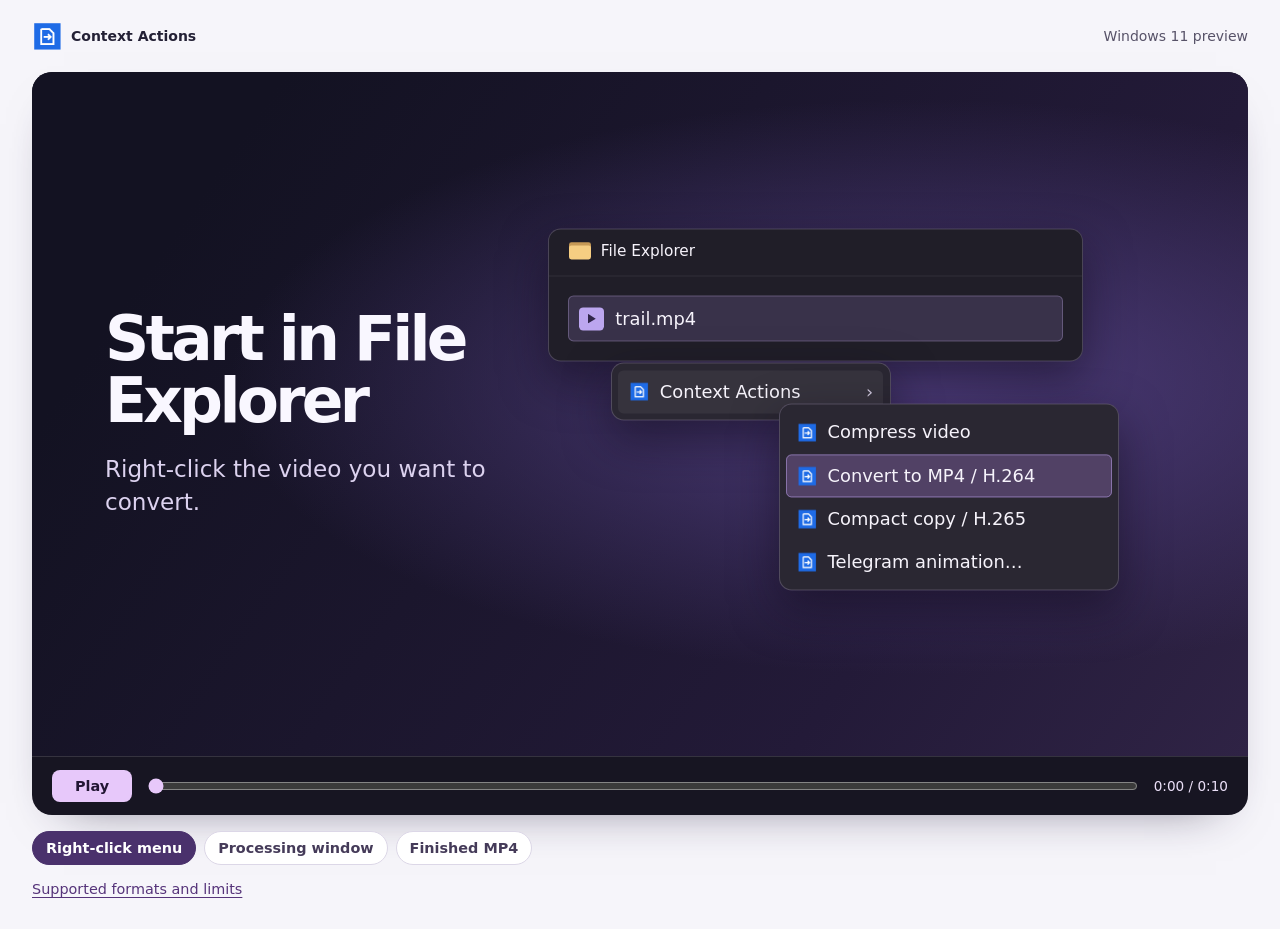
<file: docs/showcase/index.html>
<!doctype html>
<html lang="en">
<head>
  <meta charset="utf-8">
  <meta name="viewport" content="width=device-width, initial-scale=1">
  <meta name="description" content="An animated walkthrough of converting a video to MP4 with Context Actions.">
  <title>Context Actions · MP4 walkthrough</title>
  <link rel="icon" href="../../resources/logo-44.png">
  <link rel="stylesheet" href="showcase.css">
  <script defer src="showcase.js"></script>
</head>
<body>
  <main>
    <header class="masthead">
      <a class="brand" href="../../README.md"><img src="../../resources/logo-44.png" alt="" width="30" height="30"> Context Actions</a>
      <span>Windows 11 preview</span>
    </header>

    <section class="player" aria-label="Context Actions walkthrough">
      <div class="stage" data-step="menu">
        <div class="scene-copy">
          <h1 id="scene-title">Choose MP4 / H.264</h1>
          <p id="scene-summary">Select Convert to MP4 / H.264 to open the compact processing window.</p>
        </div>

        <div class="visual" aria-hidden="true">
          <div class="scene explorer">
            <div class="explorer-window window">
              <div class="titlebar"><span class="folder-icon"></span> File Explorer</div>
              <div class="file-list">
                <div class="file-row"><span class="video-icon"></span> trail.mp4</div>
              </div>
            </div>

            <div class="menu-panel parent-menu">
              <div class="menu-item"><img src="../../resources/logo-44.png" alt=""> Context Actions <span class="chevron">›</span></div>
            </div>
            <div class="menu-panel submenu">
              <div class="menu-item"><img src="../../resources/logo-44.png" alt=""> Compress video</div>
              <div class="menu-item convert"><img src="../../resources/logo-44.png" alt=""> Convert to MP4 / H.264</div>
              <div class="menu-item"><img src="../../resources/logo-44.png" alt=""> Compact copy / H.265</div>
              <div class="menu-item"><img src="../../resources/logo-44.png" alt=""> Telegram animation…</div>
            </div>
            <span class="pointer explorer-pointer"></span>
          </div>

          <div class="scene processing" hidden>
            <div class="app-window window">
              <div class="titlebar"><img src="../../resources/logo-44.png" alt=""> Context Actions</div>
              <div class="app-body">
                <h2>Convert to MP4 / H.264</h2>
                <div class="file-card">
                  <div class="file-card-header"><strong>Files (1)</strong><span class="secondary">Add files…</span></div>
                  <div class="app-file">
                    <span class="video-icon"></span>
                    <div>trail.mp4 <span class="file-status">Ready</span></div>
                  </div>
                </div>
                <div class="setting">
                  <span>Quality</span>
                  <div class="field">Balanced <span class="down-chevron"></span></div>
                </div>
                <div class="field">Advanced options <span class="down-chevron"></span></div>
                <div class="setting">
                  <span>Save to</span>
                  <div class="field">Same folder as source</div>
                </div>
              </div>

              <div class="app-footer">
                <div class="progress-track"><span class="progress-fill"></span></div>
                <div class="footer-row">
                  <div>
                    <div class="job-status">Ready</div>
                    <div class="result-links"><span>Open result</span><span>Show in folder</span></div>
                  </div>
                  <div class="actions"><span class="secondary cancel">Cancel</span><span class="run">Run</span></div>
                </div>
              </div>
              <span class="pointer app-pointer"></span>
            </div>
          </div>
        </div>
      </div>

      <div class="controls" hidden>
        <button class="play" id="play" type="button" aria-label="Play tour">Play</button>
        <label class="sr-only" for="position">Tour position</label>
        <input id="position" type="range" min="0" max="10" step="0.01" value="0" aria-valuetext="0:00 of 0:10">
        <span id="time" aria-hidden="true">0:00 / 0:10</span>
      </div>
    </section>

    <nav class="chapters" aria-label="Tour chapters" hidden>
      <button type="button" data-time="2.8" aria-current="true">Right-click menu</button>
      <button type="button" data-time="4.8">Processing window</button>
      <button type="button" data-time="9.2">Finished MP4</button>
    </nav>
    <div class="links">
      <a href="../support.md">Supported formats and limits</a>
    </div>
  </main>
</body>
</html>
</file>
<file: docs/showcase/showcase.css>
:root {
  color-scheme: light;
  font-family: "Segoe UI", system-ui, sans-serif;
  color: #232035;
  background: #f6f5fa;
}

* { box-sizing: border-box; }
[hidden] { display: none !important; }
body { margin: 0; }

main {
  width: min(1280px, calc(100% - 64px));
  margin: auto;
  padding-bottom: 32px;
}

.masthead {
  min-height: 72px;
  display: flex;
  align-items: center;
  justify-content: space-between;
  gap: 12px;
  color: #575268;
  font-size: 0.875rem;
}

.brand {
  display: inline-flex;
  align-items: center;
  gap: 9px;
  color: #232035;
  font-weight: 650;
  text-decoration: none;
}

.player {
  overflow: hidden;
  border-radius: 20px;
  background: #171522;
  box-shadow: 0 20px 48px -32px #211839a6;
}

.stage {
  --offset: -2.8s;
  --progress: 0;
  container-type: inline-size;
  display: grid;
  grid-template-columns: 39% minmax(0, 1fr);
  align-items: center;
  aspect-ratio: 16 / 9;
  overflow: hidden;
  color: #f9f7ff;
  background:
    radial-gradient(ellipse at 73% 46%, #4e3d7c 0%, transparent 55%),
    linear-gradient(125deg, #131222 15%, #231a38 73%, #2f2345);
}

.scene-copy { padding: 0 1cqw 0 6cqw; }

.scene-copy h1 {
  margin: 0;
  font-size: 5.05cqw;
  font-weight: 660;
  line-height: 1.01;
  letter-spacing: -0.06em;
  text-wrap: balance;
}

.scene-copy p {
  max-width: 28ch;
  margin: 1.7cqw 0 0;
  color: #dcd2ef;
  font-size: 1.9cqw;
  line-height: 1.45;
}

.visual {
  --u: 1cqw;
  position: relative;
  height: calc(48 * var(--u));
  margin-right: 3.5cqw;
  font-size: calc(1.47 * var(--u));
  line-height: 1.3;
}

.scene {
  position: absolute;
  inset: 0;
}

.explorer { transform: translateY(calc(2.5 * var(--u))); }

.window, .menu-panel {
  color: #f6f3fb;
  background: #201e28;
  border: 1px solid #a89bbb4f;
  border-radius: calc(1.05 * var(--u));
  box-shadow: 0 calc(1.5 * var(--u)) calc(3.8 * var(--u)) #10091984;
}

.titlebar {
  min-height: calc(3.9 * var(--u));
  display: flex;
  align-items: center;
  gap: calc(0.85 * var(--u));
  padding: 0 calc(1.65 * var(--u));
  border-bottom: 1px solid #ffffff13;
  font-size: calc(1.26 * var(--u));
}

.titlebar img, .menu-item img {
  width: calc(1.7 * var(--u));
  height: calc(1.7 * var(--u));
}

.explorer-window {
  position: absolute;
  top: 13%;
  left: 6%;
  width: calc(44 * var(--u));
}

.folder-icon {
  width: calc(1.75 * var(--u));
  height: calc(1.15 * var(--u));
  border-radius: calc(0.2 * var(--u));
  background: #f6ce82;
  box-shadow: 0 calc(-0.26 * var(--u)) #c79a56;
}

.file-list { padding: calc(1.55 * var(--u)); }

.file-row, .app-file {
  display: flex;
  align-items: center;
  gap: calc(0.9 * var(--u));
}

.file-row {
  padding: calc(0.85 * var(--u));
  border: 1px solid #ad9acf5e;
  border-radius: calc(0.45 * var(--u));
  background: #39324a;
}

.video-icon {
  display: grid;
  place-items: center;
  flex: 0 0 calc(2.05 * var(--u));
  height: calc(1.9 * var(--u));
  border-radius: calc(0.34 * var(--u));
  background: #bca6ef;
}

.video-icon::after {
  content: "";
  width: calc(0.65 * var(--u));
  height: calc(0.8 * var(--u));
  background: #31264a;
  clip-path: polygon(0 0, 100% 50%, 0 100%);
}

.menu-panel {
  position: absolute;
  padding: calc(0.52 * var(--u));
  background: #2a2732;
}

.parent-menu {
  top: 36%;
  left: 15%;
  width: calc(23 * var(--u));
  animation: reveal-menu 10s linear both paused;
  animation-delay: var(--offset);
}

.submenu {
  top: 43%;
  left: 39%;
  width: calc(28 * var(--u));
  animation: reveal-submenu 10s linear both paused;
  animation-delay: var(--offset);
}

.menu-item {
  display: flex;
  align-items: center;
  gap: calc(0.85 * var(--u));
  min-height: calc(3.55 * var(--u));
  padding: 0 calc(0.85 * var(--u));
  border-radius: calc(0.45 * var(--u));
  white-space: nowrap;
}

.parent-menu .menu-item { background: #ffffff0e; }

.chevron { margin-left: auto; color: #cfc7dc; }

.convert {
  background: #514165;
  outline: 1px solid #b9a1e787;
  outline-offset: -1px;
}

.app-window {
  position: absolute;
  top: 50%;
  left: 50%;
  width: calc(42 * var(--u));
  overflow: hidden;
  transform: translate(-50%, -50%);
  animation: reveal-window 10s linear both paused;
  animation-delay: var(--offset);
}

.app-body {
  display: grid;
  gap: calc(1 * var(--u));
  padding: calc(1.55 * var(--u));
}

.app-body h2 {
  margin: 0 0 calc(0.25 * var(--u));
  font-size: calc(2.5 * var(--u));
  font-weight: 650;
  letter-spacing: -0.035em;
}

.file-card {
  display: grid;
  gap: calc(0.9 * var(--u));
  padding: calc(1.05 * var(--u));
  background: #2c2934;
  border-radius: calc(0.64 * var(--u));
}

.file-card-header, .footer-row, .actions {
  display: flex;
  align-items: center;
  gap: calc(0.65 * var(--u));
}

.file-card-header, .footer-row { justify-content: space-between; }

.file-status {
  display: block;
  margin-top: calc(0.12 * var(--u));
  color: #c4bdcf;
  font-size: calc(1.18 * var(--u));
}

.setting { display: grid; gap: calc(0.4 * var(--u)); }

.field, .secondary, .run {
  border: 1px solid #ffffff17;
  border-radius: calc(0.4 * var(--u));
  background: #2d2937;
}

.field {
  min-height: calc(2.8 * var(--u));
  display: flex;
  justify-content: space-between;
  align-items: center;
  padding: 0 calc(0.85 * var(--u));
  color: #e7e1ee;
}

.down-chevron {
  width: calc(0.52 * var(--u));
  height: calc(0.52 * var(--u));
  margin: 0 calc(0.15 * var(--u)) calc(0.26 * var(--u)) 0;
  border: solid #c9bdd7;
  border-width: 0 1px 1px 0;
  transform: rotate(45deg);
}

.app-footer {
  padding: calc(0.95 * var(--u)) calc(1.55 * var(--u)) calc(1.25 * var(--u));
  background: #191820;
  border-top: 1px solid #ffffff13;
  font-size: calc(1.3 * var(--u));
}

.progress-track {
  height: calc(0.32 * var(--u));
  margin-bottom: calc(0.7 * var(--u));
  overflow: hidden;
  border-radius: 99px;
  background: #40394a;
}

.progress-fill {
  display: block;
  height: 100%;
  background: #d5b3ed;
  transform: scaleX(var(--progress));
  transform-origin: left;
}

.footer-row { min-height: calc(4.1 * var(--u)); }
.actions { flex-shrink: 0; }

.secondary, .run {
  display: inline-block;
  padding: calc(0.52 * var(--u)) calc(0.8 * var(--u));
  font-size: calc(1.23 * var(--u));
  text-align: center;
}

.cancel { opacity: 0.42; }

.run {
  min-width: calc(5.5 * var(--u));
  color: #251931;
  background: #d5b3ed;
}

.result-links {
  display: flex;
  gap: calc(0.9 * var(--u));
  margin-top: calc(0.4 * var(--u));
  color: #e2bbf8;
  visibility: hidden;
}

[data-step="running"] .run { opacity: 0.45; }
[data-step="running"] .cancel { opacity: 1; }
[data-step="done"] .result-links { visibility: visible; }

.pointer {
  position: absolute;
  z-index: 2;
  width: calc(1.85 * var(--u));
  height: calc(2.3 * var(--u));
  filter: drop-shadow(0 2px 3px #090613) drop-shadow(0 0 8px #c5a3ff8c);
}

.pointer::before, .pointer::after {
  content: "";
  position: absolute;
  inset: 0;
  background: #fbf7ff;
  clip-path: polygon(8% 2%, 94% 59%, 56% 63%, 38% 94%);
}

.pointer::after { inset: 14%; background: #21182e; }

.explorer-pointer {
  animation: explorer-pointer 10s linear both paused;
  animation-delay: var(--offset);
}

.app-pointer {
  left: 91%;
  top: 90%;
  animation: app-pointer 10s linear both paused;
  animation-delay: var(--offset);
}

@keyframes reveal-menu {
  0%, 8% { opacity: 0; transform: translateY(-5%); }
  11%, 100% { opacity: 1; transform: none; }
}

@keyframes reveal-submenu {
  0%, 17% { opacity: 0; transform: translateX(-4%); }
  20%, 100% { opacity: 1; transform: none; }
}

@keyframes reveal-window {
  0%, 42% { opacity: 0; transform: translate(-48%, -48%) scale(0.97); }
  46%, 100% { opacity: 1; transform: translate(-50%, -50%); }
}

@keyframes explorer-pointer {
  0% { left: 37%; top: 12%; }
  7%, 9% { left: 28%; top: 27%; transform: scale(1); }
  8% { transform: scale(0.78); }
  15%, 19% { left: 35%; top: 42%; }
  26%, 38%, 41% { left: 71%; top: 56%; opacity: 1; transform: scale(1); }
  39% { left: 71%; top: 56%; opacity: 1; transform: scale(0.78); }
  42%, 100% { left: 71%; top: 56%; opacity: 0; }
}

@keyframes app-pointer {
  0%, 48% { opacity: 0; transform: translate(30%, 0); }
  53% { opacity: 1; }
  59%, 62% { opacity: 1; transform: translate(-100%, 10%) scale(1); }
  61% { transform: translate(-100%, 10%) scale(0.78); }
  69%, 100% { opacity: 0; transform: translate(-100%, 10%); }
}

.controls {
  display: flex;
  align-items: center;
  gap: 14px;
  padding: 13px 20px;
  border-top: 1px solid #ffffff21;
}

button { font: 600 0.9rem "Segoe UI", system-ui, sans-serif; cursor: pointer; }

button:focus-visible, input:focus-visible, a:focus-visible {
  outline: 2px solid #ab70ed;
  outline-offset: 3px;
}

.play {
  flex: 0 0 5rem;
  padding: 8px;
  border: 0;
  border-radius: 8px;
  color: #221633;
  background: #e7c8fa;
}

.play:hover { background: #f5dfff; }

#position { flex: 1; min-width: 0; accent-color: #e7c8fa; cursor: pointer; }
#time { color: #eadff7; font-size: 0.85rem; font-variant-numeric: tabular-nums; }

.chapters, .links {
  display: flex;
  flex-wrap: wrap;
  gap: 8px;
  margin-top: 16px;
}

.chapters button {
  padding: 8px 13px;
  border: 1px solid #dcd7e7;
  border-radius: 20px;
  color: #453b59;
  background: #fff;
}

.chapters button:hover { background: #f0e6fa; }
.chapters button[aria-current] { color: #fff; background: #4a316c; border-color: #4a316c; }

.links { gap: 20px; font-size: 0.9rem; }
.links a { color: #56347a; text-underline-offset: 3px; }

.sr-only {
  position: absolute;
  width: 1px;
  height: 1px;
  overflow: hidden;
  clip-path: inset(50%);
  white-space: nowrap;
}

:root.embedded { background: #171522; }
.embedded main { width: 100%; padding: 0; }
.embedded :is(.masthead, .links) { display: none; }
.embedded .player { border-radius: 0; box-shadow: none; }

@media (prefers-reduced-motion: no-preference) {
  .embedded .scene[hidden] { display: block !important; }

  .embedded .explorer {
    animation: explorer-scene 10s ease-in-out both paused;
    animation-delay: var(--offset);
  }

  .embedded .processing {
    animation: processing-scene 10s ease-in-out both paused;
    animation-delay: var(--offset);
  }

  .embedded :is(.parent-menu, .submenu, .app-window, .pointer) {
    animation-timing-function: ease-in-out;
  }

  .embedded :is(.run, .cancel, .result-links) { transition: opacity 200ms ease-out; }
  .embedded .result-links { opacity: 0; }
  .embedded [data-step="done"] .result-links { opacity: 1; }
}

@keyframes explorer-scene {
  0%, 46%, 100% { opacity: 0; }
  2.5%, 42% { opacity: 1; }
}

@keyframes processing-scene {
  0%, 96% { opacity: 1; }
  100% { opacity: 0; }
}

@media (max-width: 720px) {
  main { width: calc(100% - 32px); }
  .masthead { min-height: 60px; }
  .player { border-radius: 14px; }
  :root:not(.embedded) .stage { grid-template-columns: 1fr; grid-template-rows: 41cqw auto; aspect-ratio: auto; }
  :root:not(.embedded) .scene-copy { padding: 6cqw 7cqw 0; }
  :root:not(.embedded) .scene-copy h1 { font-size: 8cqw; text-wrap: wrap; }
  :root:not(.embedded) .scene-copy p { max-width: 42ch; margin-top: 2.6cqw; font-size: 3.75cqw; }
  :root:not(.embedded) .visual { --u: 1.85cqw; margin: 0 1cqw; }
  .controls { gap: 8px; padding: 12px; }
  .play { flex-basis: 4.25rem; }
}

@media (prefers-reduced-motion: reduce) {
  .pointer { display: none; }
  .parent-menu, .submenu, .app-window { animation: none; }
  .stage[data-step="file"] .parent-menu,
  .stage[data-step="file"] .submenu,
  .stage[data-step="context"] .submenu { visibility: hidden; }
}
</file>
